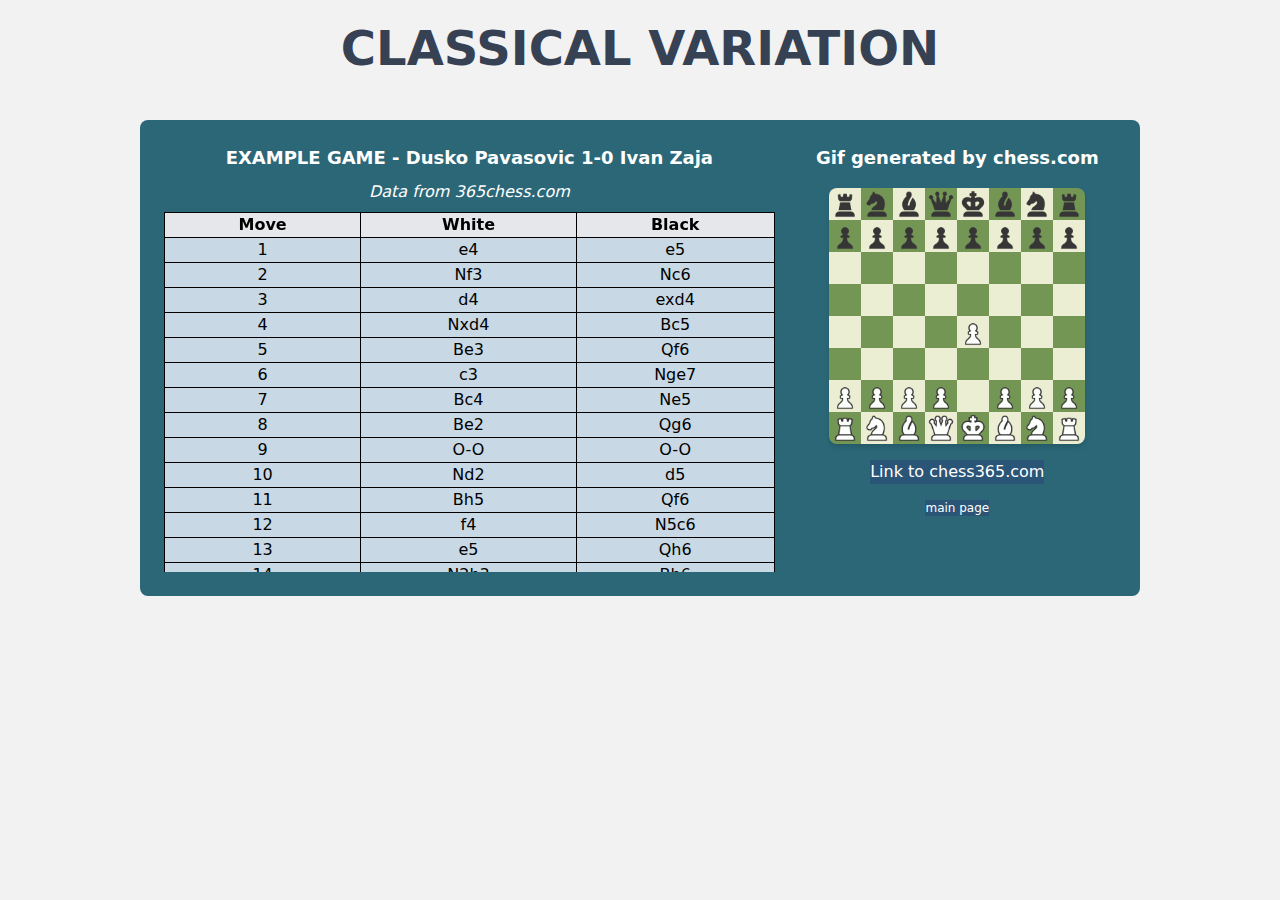
<file: Classical Variation.html>
<!DOCTYPE html>
<html lang="en-US">
  <head>
    <style> table, th, td {border:1px solid black;} </style>
    <meta charset="UTF-8">
    <title>Classical Variation</title>
    <link rel="stylesheet" href="styles/output.css">
  </head>
  <body class="bg-[#f2f2f2] flex flex-col items-center p-6">
    <h1 class="text-5xl font-bold text-gray-700 mb-6">CLASSICAL VARIATION</h1><br>
    <div class="flex bg-[#2b6777] text-white rounded-lg w-full max-w-250 p-6 gap-6">
      <div class="flex-auto">
        <h3 class="text-lg font-bold text-center">EXAMPLE GAME - Dusko Pavasovic 1-0 Ivan Zaja</h3>
        <div class="overflow-y-scroll max-h-100">
          <table class="bg-[#c8d8e4] text-black w-full border-collapse text-center">
            <caption class="bg-[#2b6777] text-white italic sticky top-0 z-1 p-2">Data from 365chess.com</caption>
            <thead class="bg-gray-200 sticky top-10 z-1">
              <tr>
                <th scope="col">Move</th>
                <th scope="col">White</th>
                <th scope="col">Black</th>
              </tr>
            </thead>
            <tbody>
              <tr><td>1</td><td>e4</td><td>e5</td></tr>
              <tr><td>2</td><td>Nf3</td><td>Nc6</td></tr>
              <tr><td>3</td><td>d4</td><td>exd4</td></tr>
              <tr><td>4</td><td>Nxd4</td><td>Bc5</td></tr>
              <tr><td>5</td><td>Be3</td><td>Qf6</td></tr>
              <tr><td>6</td><td>c3</td><td>Nge7</td></tr>
              <tr><td>7</td><td>Bc4</td><td>Ne5</td></tr>
              <tr><td>8</td><td>Be2</td><td>Qg6</td></tr>
              <tr><td>9</td><td>O-O</td><td>O-O</td></tr>
              <tr><td>10</td><td>Nd2</td><td>d5</td></tr>
              <tr><td>11</td><td>Bh5</td><td>Qf6</td></tr>
              <tr><td>12</td><td>f4</td><td>N5c6</td></tr>
              <tr><td>13</td><td>e5</td><td>Qh6</td></tr>
              <tr><td>14</td><td>N2b3</td><td>Bb6</td></tr>
              <tr><td>15</td><td>Qf3</td><td>g6</td></tr>
              <tr><td>16</td><td>Nxc6</td><td>bxc6</td></tr>
              <tr><td>17</td><td>Bxb6</td><td>axb6</td></tr>
              <tr><td>18</td><td>Bg4</td><td>Ra4</td></tr>
              <tr><td>19</td><td>Bxc8</td><td>Rxc8</td></tr>
              <tr><td>20</td><td>Nd4</td><td>c5</td></tr>
              <tr><td>21</td><td>Nc2</td><td>Qh5</td></tr>
              <tr><td>22</td><td>g4</td><td>Qh4</td></tr>
              <tr><td>23</td><td>Ne3</td><td>h5</td></tr>
              <tr><td>24</td><td>h3</td><td>hxg4</td></tr>
              <tr><td>25</td><td>hxg4</td><td>d4</td></tr>
              <tr><td>26</td><td>b3</td><td>Ra5</td></tr>
              <tr><td>27</td><td>Rf2</td><td>Qh8</td></tr>
              <tr><td>28</td><td>Nc4</td><td>Ra7</td></tr>
              <tr><td>29</td><td>f5</td><td>gxf5</td></tr>
              <tr><td>30</td><td>gxf5</td><td>Kf8</td></tr>
              <tr><td>31</td><td>Rh2</td><td>Qg7+</td></tr>
              <tr><td>32</td><td>Kh1</td><td></td></tr>
            </tbody>
          </table>
        </div>
      </div>
      <div class="flex-none w-1/3 flex flex-col items-center gap-4">
        <h4 class="text-center text-lg font-semibold">Gif generated by chess.com</h4>
        <div class="flex hover:fixed hover:justify-center hover:items-center z-2 hover:inset-0 hover:scale-200 hover:bg-black">
          <img src="clvr.gif" alt="classical" class="w-64 h-64 object-cover rounded-lg shadow-md">
        </div>
        <a href="https://www.365chess.com/game.php?gid=5864" class="bg-[#2b5577] cursor-pointer hover:bg-[#2b4b77] transition duration-300">Link to chess365.com</a>
        <a href="index.html" class="text-right text-xs bg-[#2b5577] cursor-pointer hover:bg-[#2b4b77] transition duration-300">main page</a>
      </div>
    </div>
  </body>
</html>
</file>
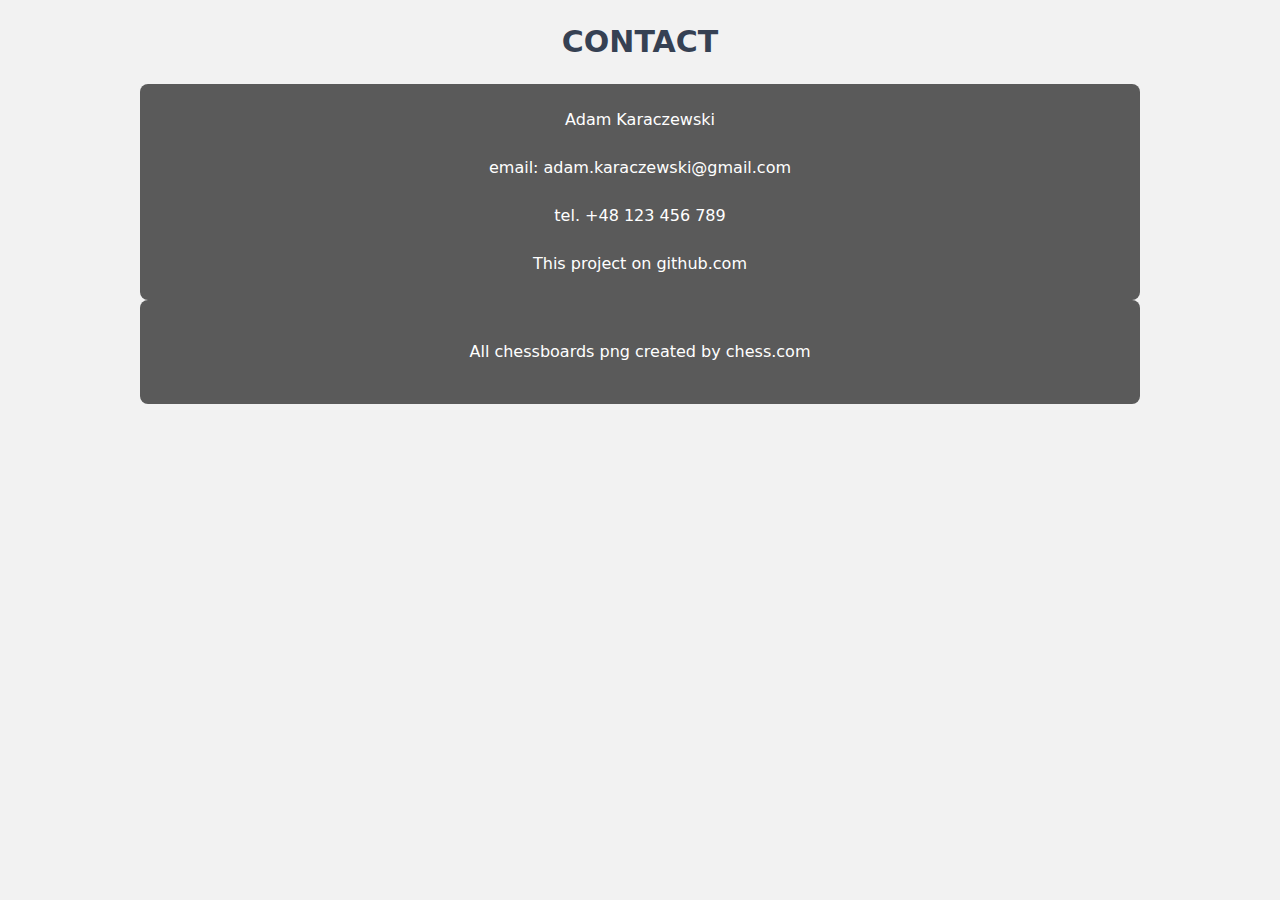
<file: Contact.html>
<!DOCTYPE html>
<html lang="en-US">
  <head>
    <style> table, th, td {border:1px solid black;} </style>
    <meta charset="UTF-8">
    <title>Scotch Gambit</title>
    <link rel="stylesheet" href="styles/output.css">
  </head>
  <body class="bg-[#f2f2f2] flex flex-col items-center p-6 text-center">
    <h1 class="text-3xl font-bold text-gray-700 mb-6">CONTACT</h1>
    <div class="flex bg-[#5a5a5a] text-white rounded-lg w-full max-w-250 p-6 gap-6 flex-col">
      <p>Adam Karaczewski</p>
      <p>email: adam.karaczewski@gmail.com</p>
      <p>tel. +48 123 456 789</p>
      <a href="https://github.com/blyskusak/task2" class="cursor-pointer hover:bg-[#b2b2b2] transition duration-300">This project on github.com</a>
    </div>
    <div class="flex bg-[#5a5a5a] text-white rounded-lg w-full max-w-250 p-10 gap-6 flex-col">
      <p>All chessboards png created by chess.com</p>
    </div>
  </body>
</html>
</file>
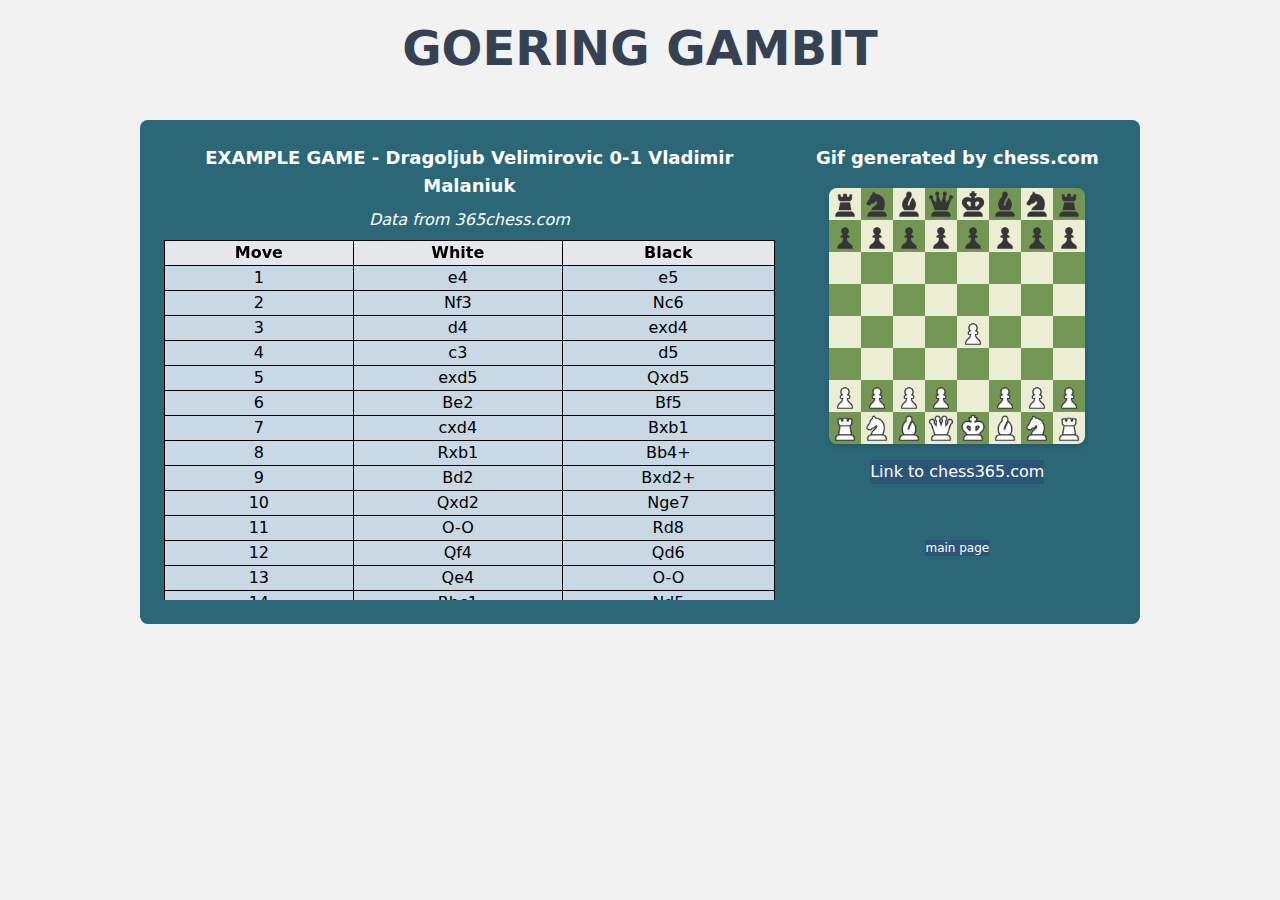
<file: Goering Gambit.html>
<!DOCTYPE html>
<html lang="en-US">
  <head>
    <style> table, th, td {border:1px solid black;} </style>
    <meta charset="UTF-8">
    <title>Goering Gambit</title>
    <link rel="stylesheet" href="styles/output.css">
  </head>
  <body class="bg-[#f2f2f2] flex flex-col items-center p-6">
    <h1 class="text-5xl font-bold text-gray-700 mb-6">GOERING GAMBIT</h1><br>
    <div class="flex bg-[#2b6777] text-white rounded-lg w-full max-w-250 p-6 gap-6">
      <div class="flex-auto">
        <h3 class="text-lg font-bold text-center">EXAMPLE GAME - Dragoljub Velimirovic 0-1 Vladimir Malaniuk</h3>
        <div class="overflow-y-scroll max-h-100">
          <table class="bg-[#c8d8e4] text-black w-full border-collapse text-center">
            <caption class="bg-[#2b6777] text-white italic sticky top-0 z-1 p-2">Data from 365chess.com</caption>
            <thead class="bg-gray-200 sticky top-10 z-1">
              <tr>
                  <th scope="col">Move</th>
                  <th scope="col">White</th>
                  <th scope="col">Black</th>
              </tr>
            </thead>
            <tbody>
              <tr><td>1</td><td>e4</td><td>e5</td></tr>
              <tr><td>2</td><td>Nf3</td><td>Nc6</td></tr>
              <tr><td>3</td><td>d4</td><td>exd4</td></tr>
              <tr><td>4</td><td>c3</td><td>d5</td></tr>
              <tr><td>5</td><td>exd5</td><td>Qxd5</td></tr>
              <tr><td>6</td><td>Be2</td><td>Bf5</td></tr>
              <tr><td>7</td><td>cxd4</td><td>Bxb1</td></tr>
              <tr><td>8</td><td>Rxb1</td><td>Bb4+</td></tr>
              <tr><td>9</td><td>Bd2</td><td>Bxd2+</td></tr>
              <tr><td>10</td><td>Qxd2</td><td>Nge7</td></tr>
              <tr><td>11</td><td>O-O</td><td>Rd8</td></tr>
              <tr><td>12</td><td>Qf4</td><td>Qd6</td></tr>
              <tr><td>13</td><td>Qe4</td><td>O-O</td></tr>
              <tr><td>14</td><td>Rbc1</td><td>Nd5</td></tr>
              <tr><td>15</td><td>Qh4</td><td>Nf4</td></tr>
              <tr><td>16</td><td>Bc4</td><td>Nxd4</td></tr>
              <tr><td>17</td><td>Nxd4</td><td>Qxd4</td></tr>
              <tr><td>18</td><td>g3</td><td>Ng6</td></tr>
              <tr><td>19</td><td>Qxd4</td><td>Rxd4</td></tr>
              <tr><td>20</td><td>Rfe1</td><td>Rfd8</td></tr>
              <tr><td>21</td><td>b4</td><td>c6</td></tr>
              <tr><td>22</td><td>a4</td><td>Kf8</td></tr>
              <tr><td>23</td><td>Kg2</td><td>Re8</td></tr>
              <tr><td>24</td><td>Rxe8+</td><td>Kxe8</td></tr>
              <tr><td>25</td><td>b5</td><td>c5</td></tr>
              <tr><td>26</td><td>a5</td><td>b6</td></tr>
              <tr><td>27</td><td>axb6</td><td>axb6</td></tr>
              <tr><td>28</td><td>Re1+</td><td>Ne7</td></tr>
              <tr><td>29</td><td>Be2</td><td>Re4</td></tr>
              <tr><td>30</td><td>Kf3</td><td>Ra4</td></tr>
              <tr><td>31</td><td>Bf1</td><td>Kd7</td></tr>
              <tr><td>32</td><td>Rd1+</td><td>Kc7</td></tr>
              <tr><td>33</td><td>Bh3</td><td>f5</td></tr>
              <tr><td>34</td><td>g4</td><td>Ra3+</td></tr>
            </tbody>
          </table>
        </div>
      </div>
      <div class="flex-none w-1/3 flex flex-col items-center gap-4">
        <h4 class="text-center text-lg font-semibold">Gif generated by chess.com</h4>
        <div class="flex hover:fixed hover:justify-center hover:items-center z-2 hover:inset-0 hover:scale-200 hover:bg-black">
          <img src="goga.gif" alt="goering gambit" class="w-64 h-64 object-cover rounded-lg shadow-md">
        </div>
        <a href="https://www.365chess.com/game.php?gid=1761536" class="bg-[#2b5577] cursor-pointer hover:bg-[#2b4b77] transition duration-300">Link to chess365.com</a>
        <br>
        <a href="index.html" class="text-right text-xs bg-[#2b5577] cursor-pointer hover:bg-[#2b4b77] transition duration-300">main page</a>
      </div>
    </div>
  </body>
</html>
</file>
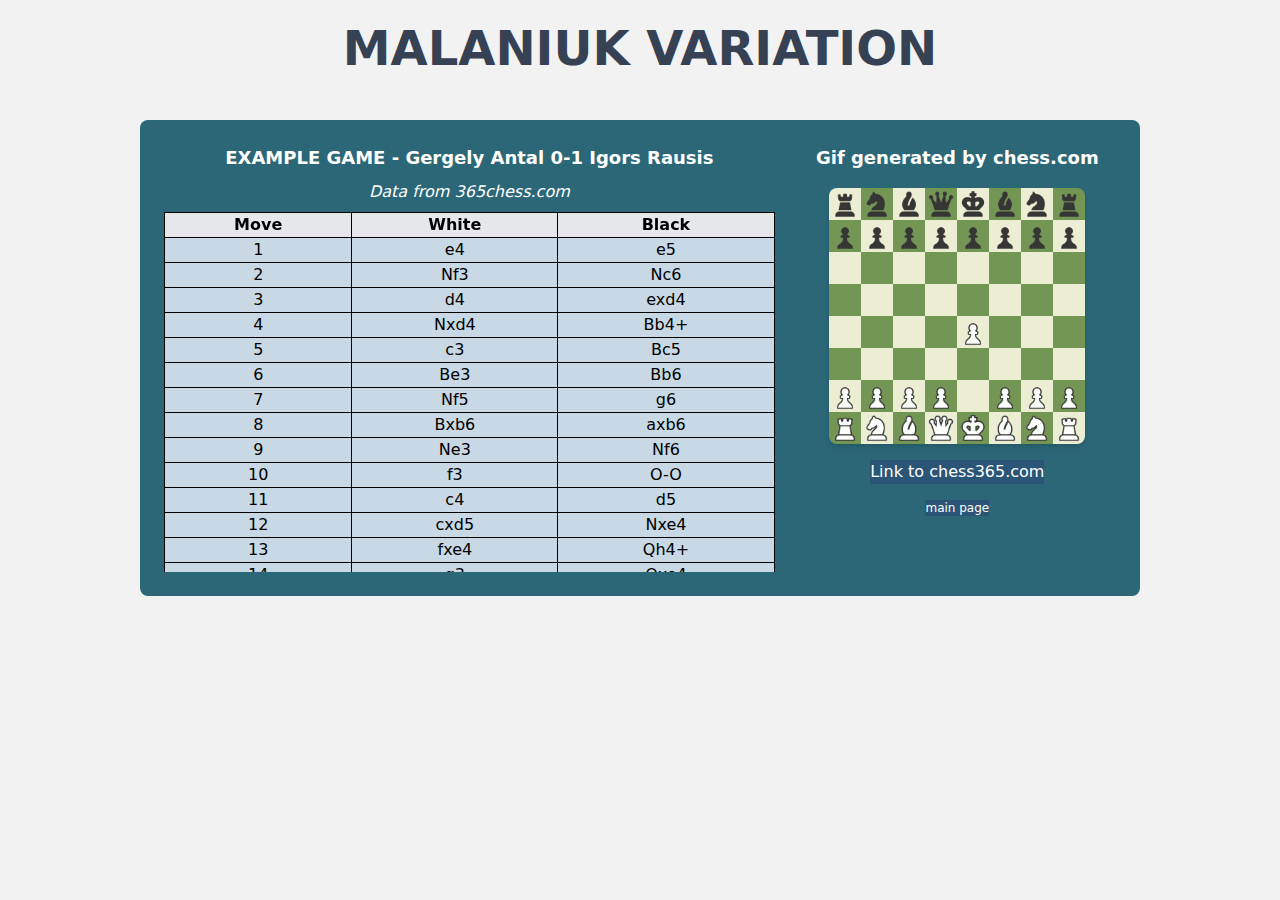
<file: Malaniuk Variation.html>
<!DOCTYPE html>
<html lang="en-US">
  <head>
    <style> table, th, td {border:1px solid black;} </style>
    <meta charset="UTF-8">
    <title>Malaniuk Variation</title>
    <link rel="stylesheet" href="styles/output.css">
  </head>
  <body class="bg-[#f2f2f2] flex flex-col items-center p-6">
    <h1 class="text-5xl font-bold text-gray-700 mb-6">MALANIUK VARIATION</h1><br>
    <div class="flex bg-[#2b6777] text-white rounded-lg w-full max-w-250 p-6 gap-6">
      <div class="flex-auto">
        <h3 class="text-lg font-bold text-center">EXAMPLE GAME - Gergely Antal 0-1 Igors Rausis</h3>
        <div class="overflow-y-scroll max-h-100">
          <table class="bg-[#c8d8e4] text-black w-full border-collapse text-center">
            <caption class="bg-[#2b6777] text-white italic sticky top-0 z-1 p-2">Data from 365chess.com</caption>
            <thead class="bg-gray-200 sticky top-10 z-1">
              <tr>
                <th scope="col">Move</th>
                <th scope="col">White</th>
                <th scope="col">Black</th>
              </tr>
            </thead>
            <tbody>
              <tr><td>1</td><td>e4</td><td>e5</td></tr>
              <tr><td>2</td><td>Nf3</td><td>Nc6</td></tr>
              <tr><td>3</td><td>d4</td><td>exd4</td></tr>
              <tr><td>4</td><td>Nxd4</td><td>Bb4+</td></tr>
              <tr><td>5</td><td>c3</td><td>Bc5</td></tr>
              <tr><td>6</td><td>Be3</td><td>Bb6</td></tr>
              <tr><td>7</td><td>Nf5</td><td>g6</td></tr>
              <tr><td>8</td><td>Bxb6</td><td>axb6</td></tr>
              <tr><td>9</td><td>Ne3</td><td>Nf6</td></tr>
              <tr><td>10</td><td>f3</td><td>O-O</td></tr>
              <tr><td>11</td><td>c4</td><td>d5</td></tr>
              <tr><td>12</td><td>cxd5</td><td>Nxe4</td></tr>
              <tr><td>13</td><td>fxe4</td><td>Qh4+</td></tr>
              <tr><td>14</td><td>g3</td><td>Qxe4</td></tr>
              <tr><td>15</td><td>Kf2</td><td>Qxh1</td></tr>
              <tr><td>16</td><td>dxc6</td><td>Qxh2+</td></tr>
              <tr><td>17</td><td>Bg2</td><td>bxc6</td></tr>
              <tr><td>18</td><td>Nd2</td><td>Rd8</td></tr>
              <tr><td>19</td><td>Qc2</td><td>Qh6</td></tr>
              <tr><td>20</td><td>Bxc6</td><td>Ra5</td></tr>
              <tr><td>21</td><td>b4</td><td>Re5</td></tr>
              <tr><td>22</td><td>Ndf1</td><td>Qg5</td></tr>
              <tr><td>23</td><td>Rc1</td><td>h5</td></tr>
              <tr><td>24</td><td>Bf3</td><td>Bh3</td></tr>
              <tr><td>25</td><td>Qc3</td><td>c5</td></tr>
              <tr><td>26</td><td>b5</td><td>h4</td></tr>
              <tr><td>27</td><td>a4</td><td>Bxf1</td></tr>
              <tr><td>28</td><td>Nxf1</td><td>hxg3+</td></tr>
              <tr><td>29</td><td>Kg2</td><td>Qf4</td></tr>
              <tr><td>30</td><td>a5</td><td>Rde8</td></tr>
              <tr><td>31</td><td>Rc2</td><td>Re2+</td></tr>
              <tr><td>32</td><td>Rxe2</td><td>Rxe2+</td></tr>
              <tr><td>33</td><td>Bxe2</td><td>Qf2+</td></tr>
              <tr><td>34</td><td>Kh3</td><td>g2</td></tr>
            </tbody>
          </table>
        </div>
      </div>
      <div class="flex-none w-1/3 flex flex-col items-center gap-4">
        <h4 class="text-center text-lg font-semibold">Gif generated by chess.com</h4>
        <div class="flex hover:fixed hover:justify-center hover:items-center z-2 hover:inset-0 hover:scale-200 hover:bg-black">
          <img src="mavr.gif" alt="malaniuk" class="w-64 h-64 object-cover rounded-lg shadow-md">
        </div>
        <a href="https://www.365chess.com/game.php?gid=3975150" class="bg-[#2b5577] cursor-pointer hover:bg-[#2b4b77] transition duration-300">Link to chess365.com</a>
        <a href="index.html" class="text-right text-xs bg-[#2b5577] cursor-pointer hover:bg-[#2b4b77] transition duration-300">main page</a>
      </div>
    </div>
  </body>
</html>
</file>
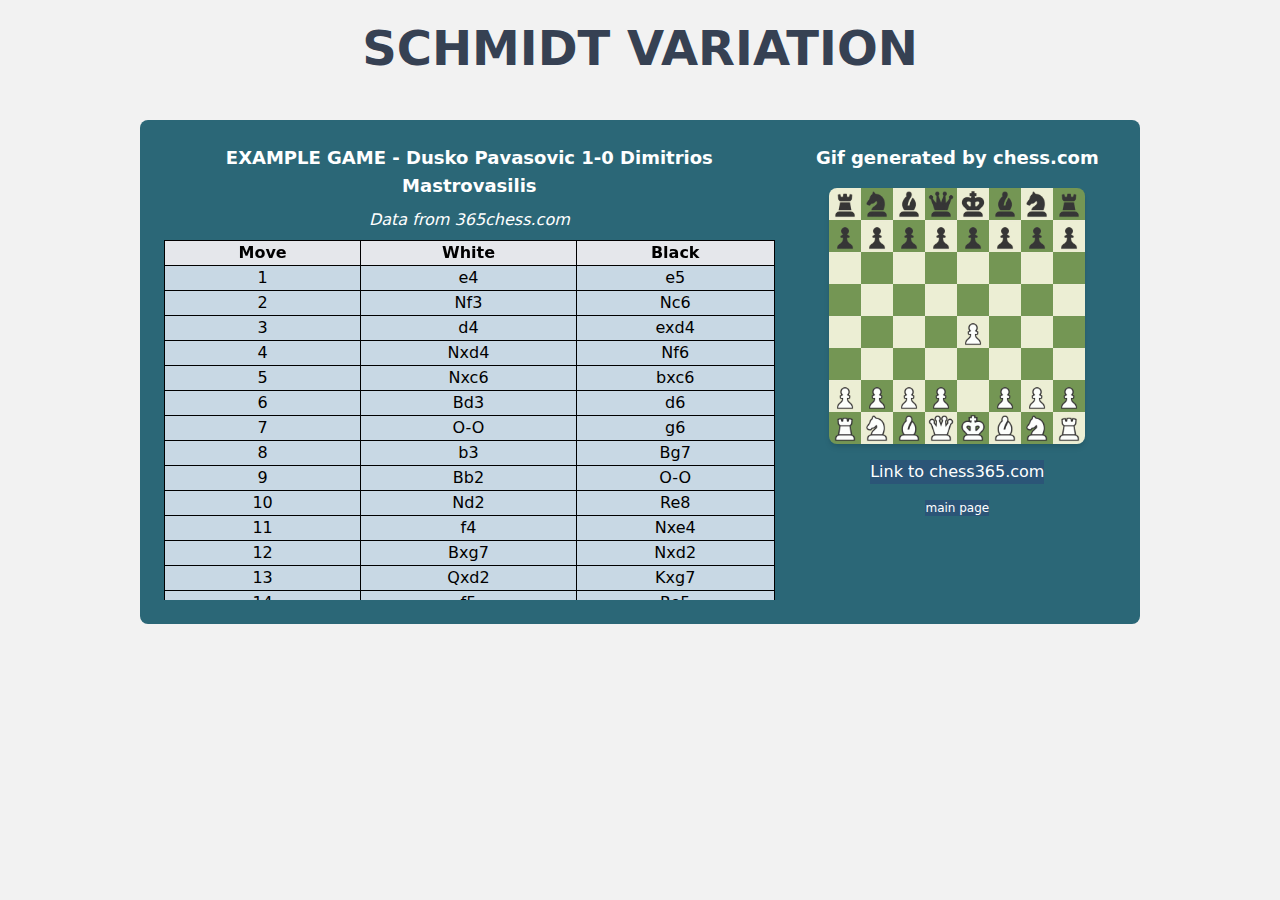
<file: Schmidt Variation.html>
<!DOCTYPE html>
<html lang="en-US">
  <head>
    <style> table, th, td {border:1px solid black;} </style>
    <meta charset="UTF-8">
    <title>Schmidt Variation</title>
    <link rel="stylesheet" href="styles/output.css">
  </head>
  <body class="bg-[#f2f2f2] flex flex-col items-center p-6">
    <h1 class="text-5xl font-bold text-gray-700 mb-6">SCHMIDT VARIATION</h1><br>
    <div class="flex bg-[#2b6777] text-white rounded-lg w-full max-w-250 p-6 gap-6">
      <div class="flex-auto">
        <h3 class="text-lg font-bold text-center">EXAMPLE GAME - Dusko Pavasovic 1-0 Dimitrios Mastrovasilis</h3>
        <div class="overflow-y-scroll max-h-100">
          <table class="bg-[#c8d8e4] text-black w-full border-collapse text-center">
            <caption class="bg-[#2b6777] text-white italic sticky top-0 z-1 p-2">Data from 365chess.com</caption>
            <thead class="bg-gray-200 sticky top-10 z-1">
              <tr>
                <th scope="col">Move</th>
                <th scope="col">White</th>
                <th scope="col">Black</th>
              </tr>
            </thead>
            <tbody>
              <tr><td>1</td><td>e4</td><td>e5</td></tr>
              <tr><td>2</td><td>Nf3</td><td>Nc6</td></tr>
              <tr><td>3</td><td>d4</td><td>exd4</td></tr>
              <tr><td>4</td><td>Nxd4</td><td>Nf6</td></tr>
              <tr><td>5</td><td>Nxc6</td><td>bxc6</td></tr>
              <tr><td>6</td><td>Bd3</td><td>d6</td></tr>
              <tr><td>7</td><td>O-O</td><td>g6</td></tr>
              <tr><td>8</td><td>b3</td><td>Bg7</td></tr>
              <tr><td>9</td><td>Bb2</td><td>O-O</td></tr>
              <tr><td>10</td><td>Nd2</td><td>Re8</td></tr>
              <tr><td>11</td><td>f4</td><td>Nxe4</td></tr>
              <tr><td>12</td><td>Bxg7</td><td>Nxd2</td></tr>
              <tr><td>13</td><td>Qxd2</td><td>Kxg7</td></tr>
              <tr><td>14</td><td>f5</td><td>Re5</td></tr>
              <tr><td>15</td><td>f6+</td><td>Kg8</td></tr>
              <tr><td>16</td><td>Qf4</td><td>Be6</td></tr>
              <tr><td>17</td><td>Rae1</td><td>Rxe1</td></tr>
              <tr><td>18</td><td>Rxe1</td><td>d5</td></tr>
              <tr><td>19</td><td>h4</td><td>Qd6</td></tr>
              <tr><td>20</td><td>Qh6</td><td>Qf8</td></tr>
              <tr><td>21</td><td>Qe3</td><td>a5</td></tr>
              <tr><td>22</td><td>h5</td><td>Re8</td></tr>
              <tr><td>23</td><td>Qg3</td><td>Qc5+</td></tr>
              <tr><td>24</td><td>Kh1</td><td>Qd6</td></tr>
              <tr><td>25</td><td>Re5</td><td>Qf8</td></tr>
              <tr><td>26</td><td>hxg6</td><td>Qh6+</td></tr>
              <tr><td>27</td><td>Kg1</td><td>fxg6</td></tr>
              <tr><td>28</td><td>Qe1</td><td>Kf7</td></tr>
              <tr><td>29</td><td>Qxa5</td><td>Kxf6</td></tr>
              <tr><td>30</td><td>Qc3</td><td>Kf7</td></tr>
              <tr><td>31</td><td>Qxc6</td><td>Re7</td></tr>
              <tr><td>32</td><td>Qc3</td><td>Qh4</td></tr>
              <tr><td>33</td><td>a4</td><td>Bf5</td></tr>
              <tr><td>34</td><td>Bxf5</td><td>Rxe5</td></tr>
              <tr><td>35</td><td>Qxe5</td><td>gxf5</td></tr>
              <tr><td>36</td><td>Qxf5+</td><td>Ke7</td></tr>
              <tr><td>37</td><td>Qe5+</td><td>Kf8</td></tr>
              <tr><td>38</td><td>g3</td><td>Qh3</td></tr>
              <tr><td>39</td><td>a5</td><td></td></tr>
            </tbody>
          </table>
        </div>
      </div>
      <div class="flex-none w-1/3 flex flex-col items-center gap-4">
        <h4 class="text-center text-lg font-semibold">Gif generated by chess.com</h4>
        <div class="flex hover:fixed hover:justify-center hover:items-center z-2 hover:inset-0 hover:scale-200 hover:bg-black">
          <img src="scvr.gif" alt="schmidt" class="w-64 h-64 object-cover rounded-lg shadow-md">
        </div>
        <a href="https://www.365chess.com/game.php?gid=61925" class="bg-[#2b5577] cursor-pointer hover:bg-[#2b4b77] transition duration-300">Link to chess365.com</a>
        <a href="index.html" class="text-right text-xs bg-[#2b5577] cursor-pointer hover:bg-[#2b4b77] transition duration-300">main page</a>
      </div>
    </div>
  </body>
</html>
</file>
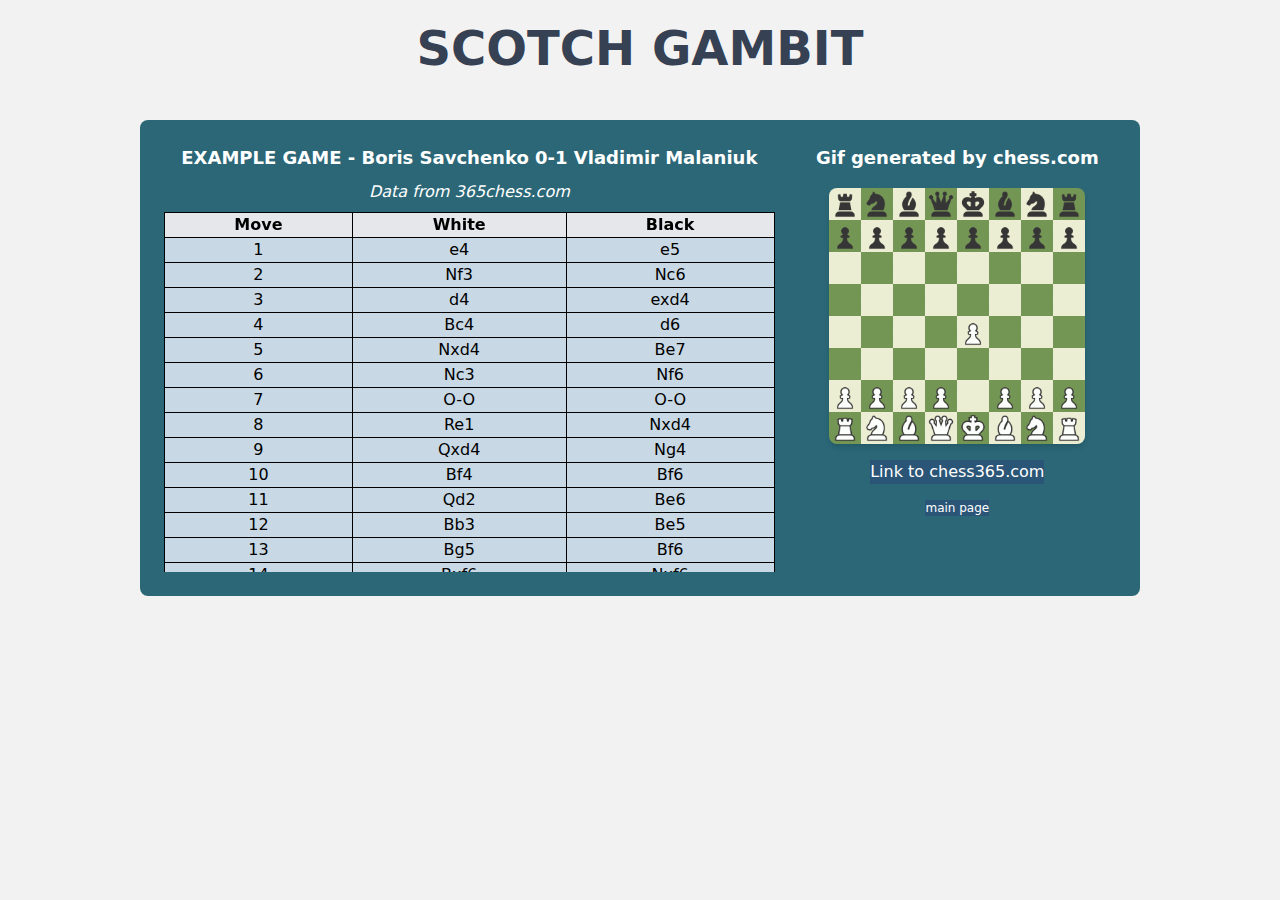
<file: Scotch Gambit.html>
<!DOCTYPE html>
<html lang="en-US">
  <head>
    <style> table, th, td {border:1px solid black;} </style>
    <meta charset="UTF-8">
    <title>Scotch Gambit</title>
    <link rel="stylesheet" href="styles/output.css">
  </head>
  <body class="bg-[#f2f2f2] flex flex-col items-center p-6">
    <h1 class="text-5xl font-bold text-gray-700 mb-6">SCOTCH GAMBIT</h1><br>
    <div class="flex bg-[#2b6777] text-white rounded-lg w-full max-w-250 p-6 gap-6">
      <div class="flex-auto">
        <h3 class="text-lg font-bold text-center">EXAMPLE GAME - Boris Savchenko 0-1 Vladimir Malaniuk</h3>
        <div class="overflow-y-scroll max-h-100">
          <table class="bg-[#c8d8e4] text-black w-full border-collapse text-center">
            <caption class="bg-[#2b6777] text-white italic sticky top-0 z-1 p-2">Data from 365chess.com</caption>
            <thead class="bg-gray-200 sticky top-10 z-1">
              <tr>
                  <th scope="col">Move</th>
                  <th scope="col">White</th>
                  <th scope="col">Black</th>
              </tr>
            </thead>
            <tbody>
              <tr><td>1</td><td>e4</td><td>e5</td></tr>
              <tr><td>2</td><td>Nf3</td><td>Nc6</td></tr>
              <tr><td>3</td><td>d4</td><td>exd4</td></tr>
              <tr><td>4</td><td>Bc4</td><td>d6</td></tr>
              <tr><td>5</td><td>Nxd4</td><td>Be7</td></tr>
              <tr><td>6</td><td>Nc3</td><td>Nf6</td></tr>
              <tr><td>7</td><td>O-O</td><td>O-O</td></tr>
              <tr><td>8</td><td>Re1</td><td>Nxd4</td></tr>
              <tr><td>9</td><td>Qxd4</td><td>Ng4</td></tr>
              <tr><td>10</td><td>Bf4</td><td>Bf6</td></tr>
              <tr><td>11</td><td>Qd2</td><td>Be6</td></tr>
              <tr><td>12</td><td>Bb3</td><td>Be5</td></tr>
              <tr><td>13</td><td>Bg5</td><td>Bf6</td></tr>
              <tr><td>14</td><td>Bxf6</td><td>Nxf6</td></tr>
              <tr><td>15</td><td>Bxe6</td><td>fxe6</td></tr>
              <tr><td>16</td><td>e5</td><td>Ng4</td></tr>
              <tr><td>17</td><td>exd6</td><td>cxd6</td></tr>
              <tr><td>18</td><td>h3</td><td>Ne5</td></tr>
              <tr><td>19</td><td>Rad1</td><td>Qb6</td></tr>
              <tr><td>20</td><td>Na4</td><td>Qc6</td></tr>
              <tr><td>21</td><td>Qxd6</td><td>Nf3+</td></tr>
              <tr><td>22</td><td>gxf3</td><td>Qxa4</td></tr>
              <tr><td>23</td><td>Qxe6+</td><td>Kh8</td></tr>
              <tr><td>24</td><td>Rd7</td><td>Qxc2</td></tr>
              <tr><td>25</td><td>Re2</td><td>Qb1+</td></tr>
              <tr><td>26</td><td>Kg2</td><td>Rac8</td></tr>
              <tr><td>27</td><td>Rf7</td><td>Rg8</td></tr>
              <tr><td>28</td><td>Rxb7</td><td>h6</td></tr>
              <tr><td>29</td><td>Re1</td><td>Qd3</td></tr>
              <tr><td>30</td><td>Qd7</td><td>Qg6+</td></tr>
              <tr><td>31</td><td>Qg4</td><td>Qa6</td></tr>
              <tr><td>32</td><td>Ree7</td><td>Rc1</td></tr>
              <tr><td>33</td><td>Kh2</td><td>Qd6+</td></tr>
              <tr><td>34</td><td>f4</td><td>Qd4</td></tr>
              <tr><td>35</td><td>Qf3</td><td>a5</td></tr>
              <tr><td>36</td><td>a3</td><td>Rf1</td></tr>
              <tr><td>37</td><td>Kg2</td><td>Rb1</td></tr>
              <tr><td>38</td><td>Qe4</td><td>Qd1</td></tr>
              <tr><td>39</td><td>Kg3</td><td>Qg1+</td></tr>
              <tr><td>40</td><td>Qg2</td><td>Qc1</td></tr>
              <tr><td>41</td><td>Re3</td><td>Rxb2</td></tr>
              <tr><td>42</td><td>Rxb2</td><td>Qxb2</td></tr>
              <tr><td>43</td><td>Qd5</td><td>Qb1</td></tr>
              <tr><td>44</td><td>Qxa5</td><td>Qg1+</td></tr>
              <tr><td>45</td><td>Kf3</td><td>Qf1</td></tr>
              <tr><td>46</td><td>Qf5</td><td>Qh1+</td></tr>
              <tr><td>47</td><td>Ke2</td><td>Rd8</td></tr>
              <tr><td>48</td><td>Qc2</td><td>Qa1</td></tr>
              <tr><td>49</td><td>a4</td><td>Qh1</td></tr>
              <tr><td>50</td><td>a5</td><td>Qa1</td></tr>
              <tr><td>51</td><td>Re5</td><td>Qh1</td></tr>
              <tr><td>52</td><td>Qa4</td><td>Qxh3</td></tr>
              <tr><td>53</td><td>Re8+</td><td>Rxe8+</td></tr>
              <tr><td>54</td><td>Qxe8+</td><td>Kh7</td></tr>
              <tr><td>55</td><td>Qe4+</td><td>Kh8</td></tr>
              <tr><td>56</td><td>a6</td><td>Qh5+</td></tr>
            </tbody>
          </table>
        </div>
      </div>
      <div class="flex-none w-1/3 flex flex-col items-center gap-4">
        <h4 class="text-center text-lg font-semibold">Gif generated by chess.com</h4>
        <div class="flex hover:fixed hover:justify-center hover:items-center z-2 hover:inset-0 hover:scale-200 hover:bg-black">
          <img src="scga.gif" alt="Scotch Gambit GIF" class="w-64 h-64 object-cover rounded-lg shadow-md">
        </div>
        <a href="https://www.365chess.com/game.php?gid=3029169" class="bg-[#2b5577] cursor-pointer hover:bg-[#2b4b77] transition duration-300">Link to chess365.com</a>
        <a href="index.html" class="text-down text-xs bg-[#2b5577] cursor-pointer hover:bg-[#2b4b77] transition duration-300">main page</a>
      </div>
    </div>
  </body>
</html>
</file>
<file: styles/output.css>
/*! tailwindcss v4.0.17 | MIT License | https://tailwindcss.com */
@layer theme{:root,:host{--font-sans:ui-sans-serif,system-ui,sans-serif,"Apple Color Emoji","Segoe UI Emoji","Segoe UI Symbol","Noto Color Emoji";--font-mono:ui-monospace,SFMono-Regular,Menlo,Monaco,Consolas,"Liberation Mono","Courier New",monospace;--color-blue-300:oklch(.809 .105 251.813);--color-gray-200:oklch(.928 .006 264.531);--color-gray-300:oklch(.872 .01 258.338);--color-gray-600:oklch(.446 .03 256.802);--color-gray-700:oklch(.373 .034 259.733);--color-black:#000;--color-white:#fff;--spacing:.25rem;--text-xs:.75rem;--text-xs--line-height:calc(1/.75);--text-lg:1.125rem;--text-lg--line-height:calc(1.75/1.125);--text-xl:1.25rem;--text-xl--line-height:calc(1.75/1.25);--text-2xl:1.5rem;--text-2xl--line-height:calc(2/1.5);--text-3xl:1.875rem;--text-3xl--line-height:calc(2.25/1.875);--text-5xl:3rem;--text-5xl--line-height:1;--font-weight-semibold:600;--font-weight-bold:700;--radius-lg:.5rem;--radius-xl:.75rem;--radius-4xl:2rem;--animate-ping:ping 1s cubic-bezier(0,0,.2,1)infinite;--animate-pulse:pulse 2s cubic-bezier(.4,0,.6,1)infinite;--default-transition-duration:.15s;--default-transition-timing-function:cubic-bezier(.4,0,.2,1);--default-font-family:var(--font-sans);--default-mono-font-family:var(--font-mono)}}@layer base{*,:after,:before,::backdrop{box-sizing:border-box;border:0 solid;margin:0;padding:0}::file-selector-button{box-sizing:border-box;border:0 solid;margin:0;padding:0}html,:host{-webkit-text-size-adjust:100%;tab-size:4;line-height:1.5;font-family:var(--default-font-family,ui-sans-serif,system-ui,sans-serif,"Apple Color Emoji","Segoe UI Emoji","Segoe UI Symbol","Noto Color Emoji");font-feature-settings:var(--default-font-feature-settings,normal);font-variation-settings:var(--default-font-variation-settings,normal);-webkit-tap-highlight-color:transparent}hr{height:0;color:inherit;border-top-width:1px}abbr:where([title]){-webkit-text-decoration:underline dotted;text-decoration:underline dotted}h1,h2,h3,h4,h5,h6{font-size:inherit;font-weight:inherit}a{color:inherit;-webkit-text-decoration:inherit;-webkit-text-decoration:inherit;-webkit-text-decoration:inherit;text-decoration:inherit}b,strong{font-weight:bolder}code,kbd,samp,pre{font-family:var(--default-mono-font-family,ui-monospace,SFMono-Regular,Menlo,Monaco,Consolas,"Liberation Mono","Courier New",monospace);font-feature-settings:var(--default-mono-font-feature-settings,normal);font-variation-settings:var(--default-mono-font-variation-settings,normal);font-size:1em}small{font-size:80%}sub,sup{vertical-align:baseline;font-size:75%;line-height:0;position:relative}sub{bottom:-.25em}sup{top:-.5em}table{text-indent:0;border-color:inherit;border-collapse:collapse}:-moz-focusring{outline:auto}progress{vertical-align:baseline}summary{display:list-item}ol,ul,menu{list-style:none}img,svg,video,canvas,audio,iframe,embed,object{vertical-align:middle;display:block}img,video{max-width:100%;height:auto}button,input,select,optgroup,textarea{font:inherit;font-feature-settings:inherit;font-variation-settings:inherit;letter-spacing:inherit;color:inherit;opacity:1;background-color:#0000;border-radius:0}::file-selector-button{font:inherit;font-feature-settings:inherit;font-variation-settings:inherit;letter-spacing:inherit;color:inherit;opacity:1;background-color:#0000;border-radius:0}:where(select:is([multiple],[size])) optgroup{font-weight:bolder}:where(select:is([multiple],[size])) optgroup option{padding-inline-start:20px}::file-selector-button{margin-inline-end:4px}::placeholder{opacity:1}@supports (not ((-webkit-appearance:-apple-pay-button))) or (contain-intrinsic-size:1px){::placeholder{color:color-mix(in oklab,currentColor 50%,transparent)}}textarea{resize:vertical}::-webkit-search-decoration{-webkit-appearance:none}::-webkit-date-and-time-value{min-height:1lh;text-align:inherit}::-webkit-datetime-edit{display:inline-flex}::-webkit-datetime-edit-fields-wrapper{padding:0}::-webkit-datetime-edit{padding-block:0}::-webkit-datetime-edit-year-field{padding-block:0}::-webkit-datetime-edit-month-field{padding-block:0}::-webkit-datetime-edit-day-field{padding-block:0}::-webkit-datetime-edit-hour-field{padding-block:0}::-webkit-datetime-edit-minute-field{padding-block:0}::-webkit-datetime-edit-second-field{padding-block:0}::-webkit-datetime-edit-millisecond-field{padding-block:0}::-webkit-datetime-edit-meridiem-field{padding-block:0}:-moz-ui-invalid{box-shadow:none}button,input:where([type=button],[type=reset],[type=submit]){appearance:button}::file-selector-button{appearance:button}::-webkit-inner-spin-button{height:auto}::-webkit-outer-spin-button{height:auto}[hidden]:where(:not([hidden=until-found])){display:none!important}html,body,.container{width:100%;min-width:100%}}@layer components;@layer utilities{.sticky{position:sticky}.top-0{top:calc(var(--spacing)*0)}.top-10{top:calc(var(--spacing)*10)}.z-1{z-index:1}.z-2{z-index:2}.container{width:100%}@media (width>=40rem){.container{max-width:40rem}}@media (width>=48rem){.container{max-width:48rem}}@media (width>=64rem){.container{max-width:64rem}}@media (width>=80rem){.container{max-width:80rem}}@media (width>=96rem){.container{max-width:96rem}}.mt-15{margin-top:calc(var(--spacing)*15)}.mb-6{margin-bottom:calc(var(--spacing)*6)}.flex{display:flex}.hidden{display:none}.h-64{height:calc(var(--spacing)*64)}.h-\[300px\]{height:300px}.h-\[400px\]{height:400px}.max-h-100{max-height:calc(var(--spacing)*100)}.min-h-screen{min-height:100vh}.w-1\/3{width:33.3333%}.w-2\/7{width:28.5714%}.w-3\/7{width:42.8571%}.w-64{width:calc(var(--spacing)*64)}.w-\[300px\]{width:300px}.w-\[400px\]{width:400px}.w-full{width:100%}.max-w-250{max-width:calc(var(--spacing)*250)}.min-w-full{min-width:100%}.flex-2\/7{flex:28.5714%}.flex-3\/7{flex:42.8571%}.flex-4\/7{flex:57.1429%}.flex-auto{flex:auto}.flex-none{flex:none}.table-auto{table-layout:auto}.border-collapse{border-collapse:collapse}.animate-ping{animation:var(--animate-ping)}.animate-pulse{animation:var(--animate-pulse)}.cursor-pointer{cursor:pointer}.list-inside{list-style-position:inside}.list-\[upper-roman\]{list-style-type:upper-roman}.flex-col{flex-direction:column}.items-center{align-items:center}.justify-between{justify-content:space-between}.justify-center{justify-content:center}.gap-4{gap:calc(var(--spacing)*4)}.gap-6{gap:calc(var(--spacing)*6)}.overflow-y-scroll{overflow-y:scroll}.rounded-4xl{border-radius:var(--radius-4xl)}.rounded-lg{border-radius:var(--radius-lg)}.rounded-xl{border-radius:var(--radius-xl)}.bg-\[\#2b5577\]{background-color:#2b5577}.bg-\[\#2b6777\]{background-color:#2b6777}.bg-\[\#5a5a5a\]{background-color:#5a5a5a}.bg-\[\#c8d8e4\]{background-color:#c8d8e4}.bg-\[\#f2f2f2\]{background-color:#f2f2f2}.bg-gray-200{background-color:var(--color-gray-200)}.bg-gray-300{background-color:var(--color-gray-300)}.object-cover{object-fit:cover}.object-center{object-position:center}.p-2{padding:calc(var(--spacing)*2)}.p-4{padding:calc(var(--spacing)*4)}.p-6{padding:calc(var(--spacing)*6)}.p-10{padding:calc(var(--spacing)*10)}.px-10{padding-inline:calc(var(--spacing)*10)}.text-center{text-align:center}.text-right{text-align:right}.text-2xl{font-size:var(--text-2xl);line-height:var(--tw-leading,var(--text-2xl--line-height))}.text-3xl{font-size:var(--text-3xl);line-height:var(--tw-leading,var(--text-3xl--line-height))}.text-5xl{font-size:var(--text-5xl);line-height:var(--tw-leading,var(--text-5xl--line-height))}.text-lg{font-size:var(--text-lg);line-height:var(--tw-leading,var(--text-lg--line-height))}.text-xl{font-size:var(--text-xl);line-height:var(--tw-leading,var(--text-xl--line-height))}.text-xs{font-size:var(--text-xs);line-height:var(--tw-leading,var(--text-xs--line-height))}.font-bold{--tw-font-weight:var(--font-weight-bold);font-weight:var(--font-weight-bold)}.font-semibold{--tw-font-weight:var(--font-weight-semibold);font-weight:var(--font-weight-semibold)}.text-\[\#ffffff\]{color:#fff}.text-black{color:var(--color-black)}.text-gray-600{color:var(--color-gray-600)}.text-gray-700{color:var(--color-gray-700)}.text-white{color:var(--color-white)}.italic{font-style:italic}.shadow-md{--tw-shadow:0 4px 6px -1px var(--tw-shadow-color,#0000001a),0 2px 4px -2px var(--tw-shadow-color,#0000001a);box-shadow:var(--tw-inset-shadow),var(--tw-inset-ring-shadow),var(--tw-ring-offset-shadow),var(--tw-ring-shadow),var(--tw-shadow)}.shadow-xl{--tw-shadow:0 20px 25px -5px var(--tw-shadow-color,#0000001a),0 8px 10px -6px var(--tw-shadow-color,#0000001a);box-shadow:var(--tw-inset-shadow),var(--tw-inset-ring-shadow),var(--tw-ring-offset-shadow),var(--tw-ring-shadow),var(--tw-shadow)}.transition{transition-property:color,background-color,border-color,outline-color,text-decoration-color,fill,stroke,--tw-gradient-from,--tw-gradient-via,--tw-gradient-to,opacity,box-shadow,transform,translate,scale,rotate,filter,-webkit-backdrop-filter,backdrop-filter;transition-timing-function:var(--tw-ease,var(--default-transition-timing-function));transition-duration:var(--tw-duration,var(--default-transition-duration))}.duration-300{--tw-duration:.3s;transition-duration:.3s}.duration-500{--tw-duration:.5s;transition-duration:.5s}.duration-700{--tw-duration:.7s;transition-duration:.7s}.duration-1500{--tw-duration:1.5s;transition-duration:1.5s}@media (hover:hover){.hover\:fixed:hover{position:fixed}.hover\:inset-0:hover{inset:calc(var(--spacing)*0)}.hover\:scale-200:hover{--tw-scale-x:200%;--tw-scale-y:200%;--tw-scale-z:200%;scale:var(--tw-scale-x)var(--tw-scale-y)}.hover\:rotate-1:hover{rotate:1deg}.hover\:items-center:hover{align-items:center}.hover\:justify-center:hover{justify-content:center}.hover\:bg-\[\#2b4b77\]:hover{background-color:#2b4b77}.hover\:bg-\[\#9c9c9c\]:hover{background-color:#9c9c9c}.hover\:bg-\[\#b2b2b2\]:hover{background-color:#b2b2b2}.hover\:bg-black:hover{background-color:var(--color-black)}.hover\:bg-blue-300:hover{background-color:var(--color-blue-300)}.hover\:bg-gray-300:hover{background-color:var(--color-gray-300)}.hover\:text-3xl:hover{font-size:var(--text-3xl);line-height:var(--tw-leading,var(--text-3xl--line-height))}.hover\:italic:hover{font-style:italic}.hover\:shadow-xl:hover{--tw-shadow:0 20px 25px -5px var(--tw-shadow-color,#0000001a),0 8px 10px -6px var(--tw-shadow-color,#0000001a);box-shadow:var(--tw-inset-shadow),var(--tw-inset-ring-shadow),var(--tw-ring-offset-shadow),var(--tw-ring-shadow),var(--tw-shadow)}}@media (width>=48rem){.md\:block{display:block}.md\:flex-row{flex-direction:row}}@media (width>=64rem){.lg\:flex-row{flex-direction:row}}@media (width>=80rem){.xl\:flex-row{flex-direction:row}}}@property --tw-font-weight{syntax:"*";inherits:false}@property --tw-shadow{syntax:"*";inherits:false;initial-value:0 0 #0000}@property --tw-shadow-color{syntax:"*";inherits:false}@property --tw-inset-shadow{syntax:"*";inherits:false;initial-value:0 0 #0000}@property --tw-inset-shadow-color{syntax:"*";inherits:false}@property --tw-ring-color{syntax:"*";inherits:false}@property --tw-ring-shadow{syntax:"*";inherits:false;initial-value:0 0 #0000}@property --tw-inset-ring-color{syntax:"*";inherits:false}@property --tw-inset-ring-shadow{syntax:"*";inherits:false;initial-value:0 0 #0000}@property --tw-ring-inset{syntax:"*";inherits:false}@property --tw-ring-offset-width{syntax:"<length>";inherits:false;initial-value:0}@property --tw-ring-offset-color{syntax:"*";inherits:false;initial-value:#fff}@property --tw-ring-offset-shadow{syntax:"*";inherits:false;initial-value:0 0 #0000}@property --tw-duration{syntax:"*";inherits:false}@property --tw-scale-x{syntax:"*";inherits:false;initial-value:1}@property --tw-scale-y{syntax:"*";inherits:false;initial-value:1}@property --tw-scale-z{syntax:"*";inherits:false;initial-value:1}@keyframes ping{75%,to{opacity:0;transform:scale(2)}}@keyframes pulse{50%{opacity:.5}}
</file>
